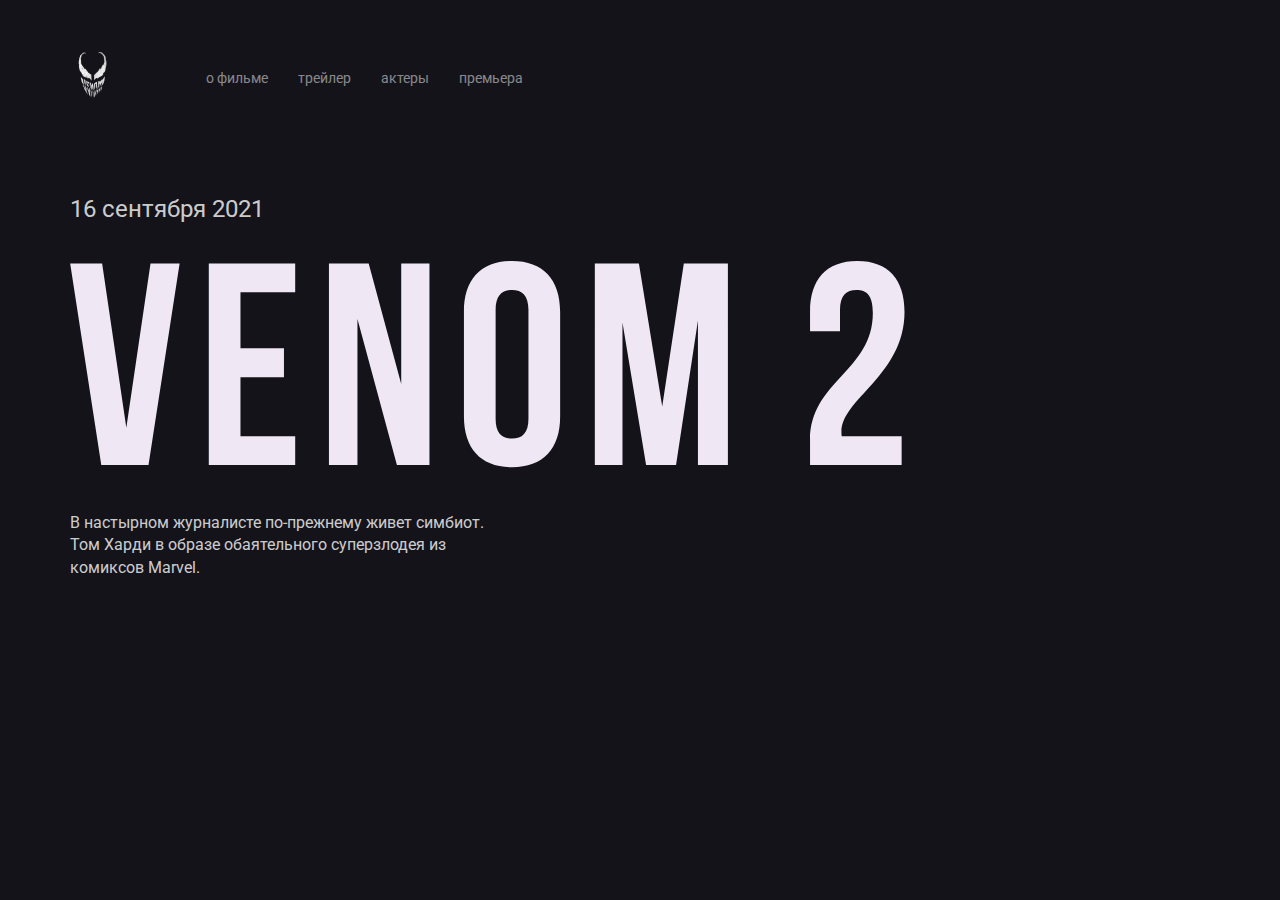
<file: Venom-2/index.html>
<!DOCTYPE html>
<html lang="ru">
  <head>
    <meta charset="UTF-8" />
    <meta http-equiv="X-UA-Compatible" content="IE=edge" />
    <meta name="viewport" content="width=device-width, initial-scale=1.0" />
    <link rel="stylesheet" href="./css/style.css" />
    <link rel="preconnect" href="https://fonts.gstatic.com" />
    <link
      href="https://fonts.googleapis.com/css2?family=Roboto:wght@400;700&display=swap"
      rel="stylesheet"
    />
    <title>Venom-2</title>
  </head>
  <body>
    <div class="conteiner">
      <header class="header">
        <a href="#" class="logo-link">
          <img
            src="./images/logo-venom.png"
            width="46"
            height="71"
            alt="logo"
            class="logo-venom"
          />
        </a>
        <nav class="nav">
          <ul class="nav-menu">
            <li class="nav-menu-item"><a href="#">о фильме</a></li>
            <li class="nav-menu-item"><a href="#">трейлер</a></li>
            <li class="nav-menu-item"><a href="#">актеры</a></li>
            <li class="nav-menu-item"><a href="#">премьера</a></li>
          </ul>
        </nav>
      </header>
      <section class="main">
        <span class="main-Date">16 сентября 2021</span>
        <img src="./images/Venom 2.svg" class="main-logo" alt="Venov-2" />
        <p class="main-text">
          В настырном журналисте по-прежнему живет симбиот. Том Харди в образе
          обаятельного суперзлодея из комиксов Marvel.
        </p>
      </section>
    </div>
  </body>
</html>
</file>
<file: Venom-2/css/style.css>
body {
  font-family: "Roboto", sans-serif;
  margin: 0;
  padding: 0;
  background-color: rgba(20, 19, 26, 1);
  color: #fff;
}
a {
  cursor: pointer;
}
.conteiner {
  margin: 0 auto;
  max-width: 1140px;
}
.header {
  display: flex;
  align-items: center;
  padding-top: 40px;
  margin-bottom: 80px;
}
.logo-venom {
  display: inline-block;
  margin-right: 50px;
}
.nav-menu {
  list-style: none;
  display: flex;
  flex-direction: row;
}
.nav-menu-item {
  margin-right: 30px;
}
.nav-menu-item > a {
  text-decoration: none;
  font-size: 14px;
  line-height: 16px;
  color: rgba(255, 255, 255, 0.5);
}
.main-Date {
  display: block;
  font-size: 24px;
  line-height: 28px;
  color: rgba(255, 255, 255, 0.8);
  margin-bottom: 38px;
}
.main-text {
  font-size: 16px;
  line-height: 140%;
  color: rgba(255, 255, 255, 0.8);
  max-width: 423px;
  margin-top: 40px;
}
</file>
